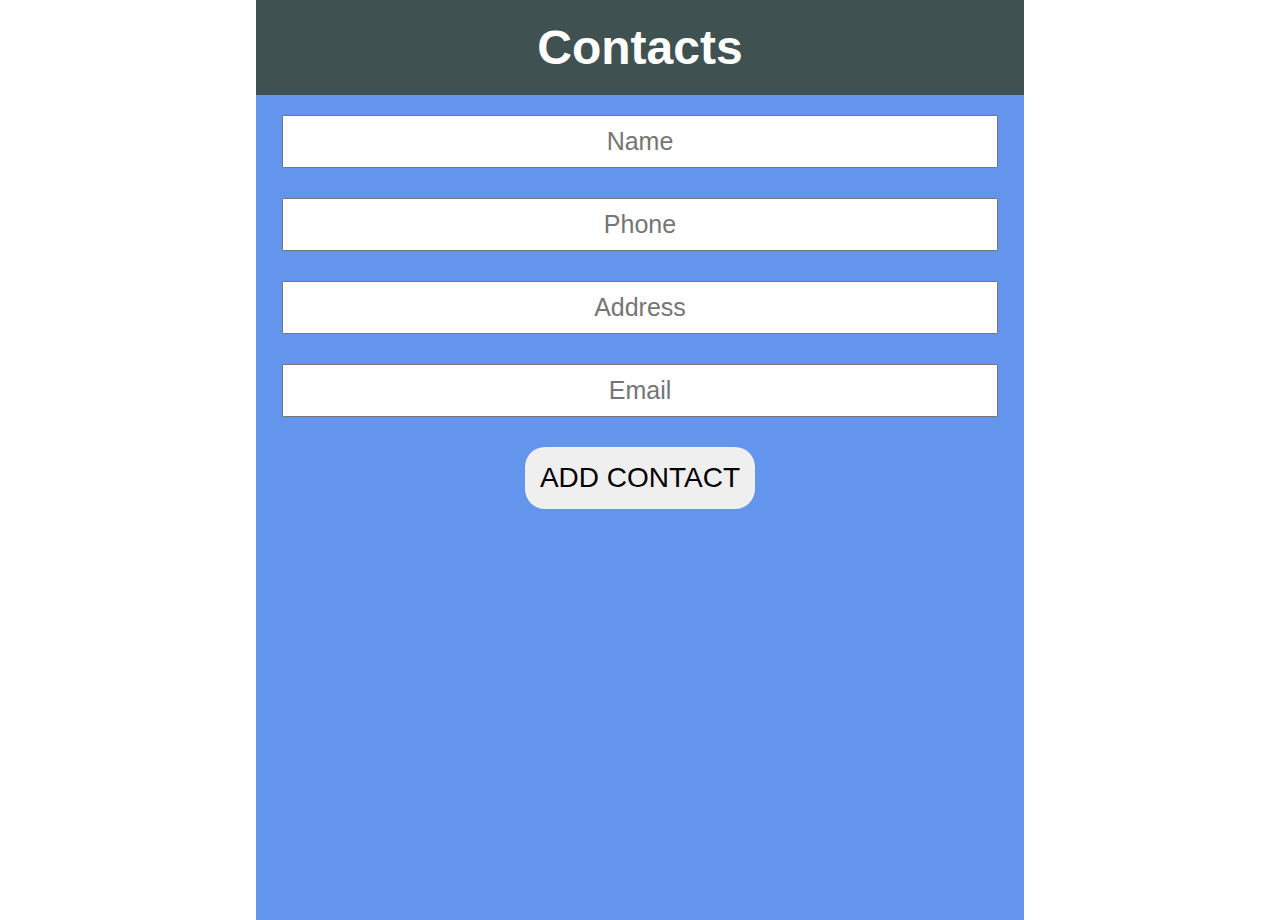
<file: hw11_js/index.html>
<!DOCTYPE html>
<html lang="en">
<head>
    <meta charset="UTF-8">
    <meta http-equiv="X-UA-Compatible" content="IE=edge">
    <meta name="viewport" content="width=device-width, initial-scale=1.0">
    <title>Document</title>
    <link rel="stylesheet" href="css/style.css" />
</head>
<body>

    <div class="head_contacts">
        <h2>Contacts</h2>
        <div class="form">
            <form>
                <div class="divInput"><input class="name" type="text" placeholder="Name" class="name" name="name" /></div>
                <div class="divInput"><input class="tel" type="tel" placeholder="Phone" class="phone" name = "phone" /></div>
                <div class="divInput"><input class="address" type="text" placeholder="Address" class="address" name="address" /></div>
                <div class="divInput"><input class="email" type="email" placeholder="Email" class="email" name="email" /></div>
                <button class="submit">Add contact</button>
            </form>
        </div>

        <div class="contacts"></div>
    </div>

    <script src="scripts.js"></script>
    
</body>
</html>
</file>
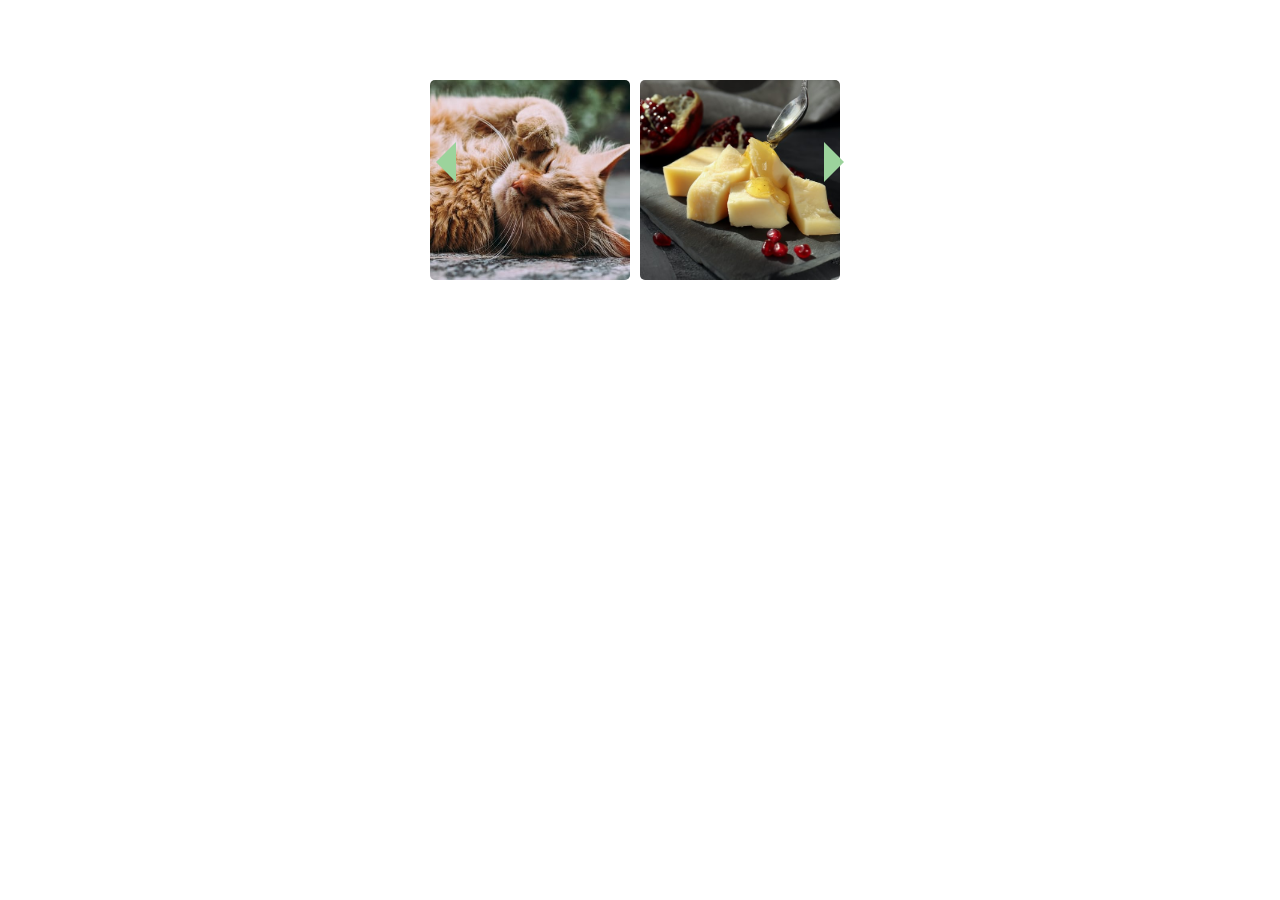
<file: hw_js/index.html>
<!DOCTYPE html>
<html lang="en">
<head>
    <meta charset="UTF-8">
    <meta http-equiv="X-UA-Compatible" content="IE=edge">
    <meta name="viewport" content="width=device-width, initial-scale=1.0">
    <title>Document</title>
    <link rel="stylesheet" href="css/style.css" />
</head>
<body>
    
    <div id="maket">
        <div class="slider" id="Idslider">
            <div class="wrapper_slider">
                <ul>
                    <li><a href="images/cat1.jpg"><img class="photo" src="images/cat1.jpg" alt="#" /></a></li>
                    <li><a href="images/food_3.jpg"><img class="photo" src="images/food_3.jpg" alt="#" /></a></li>
                    <li><a href="images/food_1.jpg"><img class="photo" src="images/food_1.jpg" alt="#" /></a></li>
                    <li><a href="images/cat2.jpg"><img class="photo" src="images/cat2.jpg" alt="#" /></a></li>
                    <li><a href="images/cat3.jpg"><img class="photo" src="images/cat3.jpg" alt="#" /></a></li>
                    <li><a href="images/food_2.jpg"><img class="photo" src="images/food_2.jpg" alt="#" /></a></li>
                </ul>
            </div>
            <span class="left"></span>
            <span class=right></span>
        </div>
    </div>

    <script src="script.js"></script>

</body>
</html>
</file>
<file: hw11_js/css/style.css>
* {
    margin: 0;
    padding: 0;
}

body {
    font-family: Arial, Helvetica, sans-serif;
}

.head_contacts {
    width: 60%;
    margin: 0 auto;
    background-color: cornflowerblue;
    padding-bottom: 20px;
    height: 900px;
    overflow: auto;
}

.head_contacts h2 {
    color: #fff;
    font-size: 48px;
    text-align: center;
    padding: 20px;
    background-color: rgb(64, 81, 82);
    margin-bottom: 20px;
}

.form input {
    display: block;
    margin: 0 auto;
    width: 90%;
    text-align: center;
    margin-bottom: 30px;
    padding: 10px;
    outline: none;
    font-size: 25px;
}

.form .submit {
    border-radius: 20px;
    border: 0;
    text-transform: uppercase;
    font-size: 28px;
    display: block;
    margin: 0 auto;
    padding: 15px;
    cursor: pointer;
    margin-bottom: 35px;
}

.divShow {
    position: relative;
    margin-bottom: 20px;
    border: 1px solid #000;
    width: 90%;
    margin: 0 auto 80px auto;
}

.form .submit:hover {
    background-color: rgb(64, 81, 82);
    color: #fff;
}


.wrapper_name,
.wrapper_phone,
.wrapper_address,
.wrapper_email {
    display: flex;
    padding: 10px;
    color: #fff;
    font-size: 30px;
    background-color: rgb(64, 81, 82);
    box-shadow: 0 0 10px #222222;
   
}

.wrapper_name span,
.wrapper_phone span,
.wrapper_address span,
.wrapper_email span {
    margin-right: 25px;
}

.closeListElem {
    width: 35px;
    height: 35px;
    display: flex;
    align-items: center;
    justify-content: center;
    font-size: 25px;
    position: absolute;
    left: 97%;
    top: -11%;
    cursor: pointer;
    transition: all 0.3s linear;
    border-radius: 50%;
}

.closeListElem:hover {
    color: green;
    transform: scale(1.3);
}

.closeListElem:active {
    color: green;
    transform: scale(0.8);
}

.edit:hover {
    color: green;
    transform: scale(1.1);
}

.edit:active {
    color: green;
    transform: scale(0.8);
}

.edit {
    font-size: 20px;
    text-transform: uppercase;
    position: absolute;
    border-radius: 10px;
    padding: 8px 15px;
    background-color: blanchedalmond;
    bottom: -20%;
    left: 90%;
    cursor: pointer;
    transition: all 0.5s linear;
}
</file>
<file: hw_js/css/style.css>
* {
    margin: 0;
    padding: 0;
}

.slider {
    position: relative;
    margin: 0 auto;
    width: 35%;
}

.wrapper_slider {
    padding-top: 80px;
    margin: 0 auto 50px auto;
    overflow: hidden;
}

.wrapper_slider ul {
    list-style: none;
    display: flex;
}

.wrapper_slider img {
    width: 200px;
    height: 200px;
    object-fit: cover;
    cursor: pointer;
    border-radius: 5px;
    margin-right: 10px;
}

.close {
    font-family: Arial, Helvetica, sans-serif;
    padding: 4px;
    position: absolute;
    top: -10%;
    right: 0%;
    cursor: pointer;
    border-radius: 50%;
    border: 1px solid #000;
    font-size: 19px;
}

.close:hover {
    color: red;
}

.img_show {
    border-radius: 5px;
    position: absolute;
    background-repeat: no-repeat;
    background-position: center;
    background-size: cover;
    width: 50%;
    height: 400px;
    left: 25%;
    border: 4px solid rgb(109, 91, 91);
}

.none {
    display: none;
}

.left {
    position: absolute;
    left: 0%;
    top: 50%;
    cursor: pointer;
    border: 20px solid transparent; border-right: 20px solid rgb(156, 211, 156);
}

.right {
    position: absolute;
    right: 0%;
    top: 50%;
    cursor: pointer;
    border: 20px solid transparent; border-left: 20px solid rgb(156, 211, 156);
}
</file>
